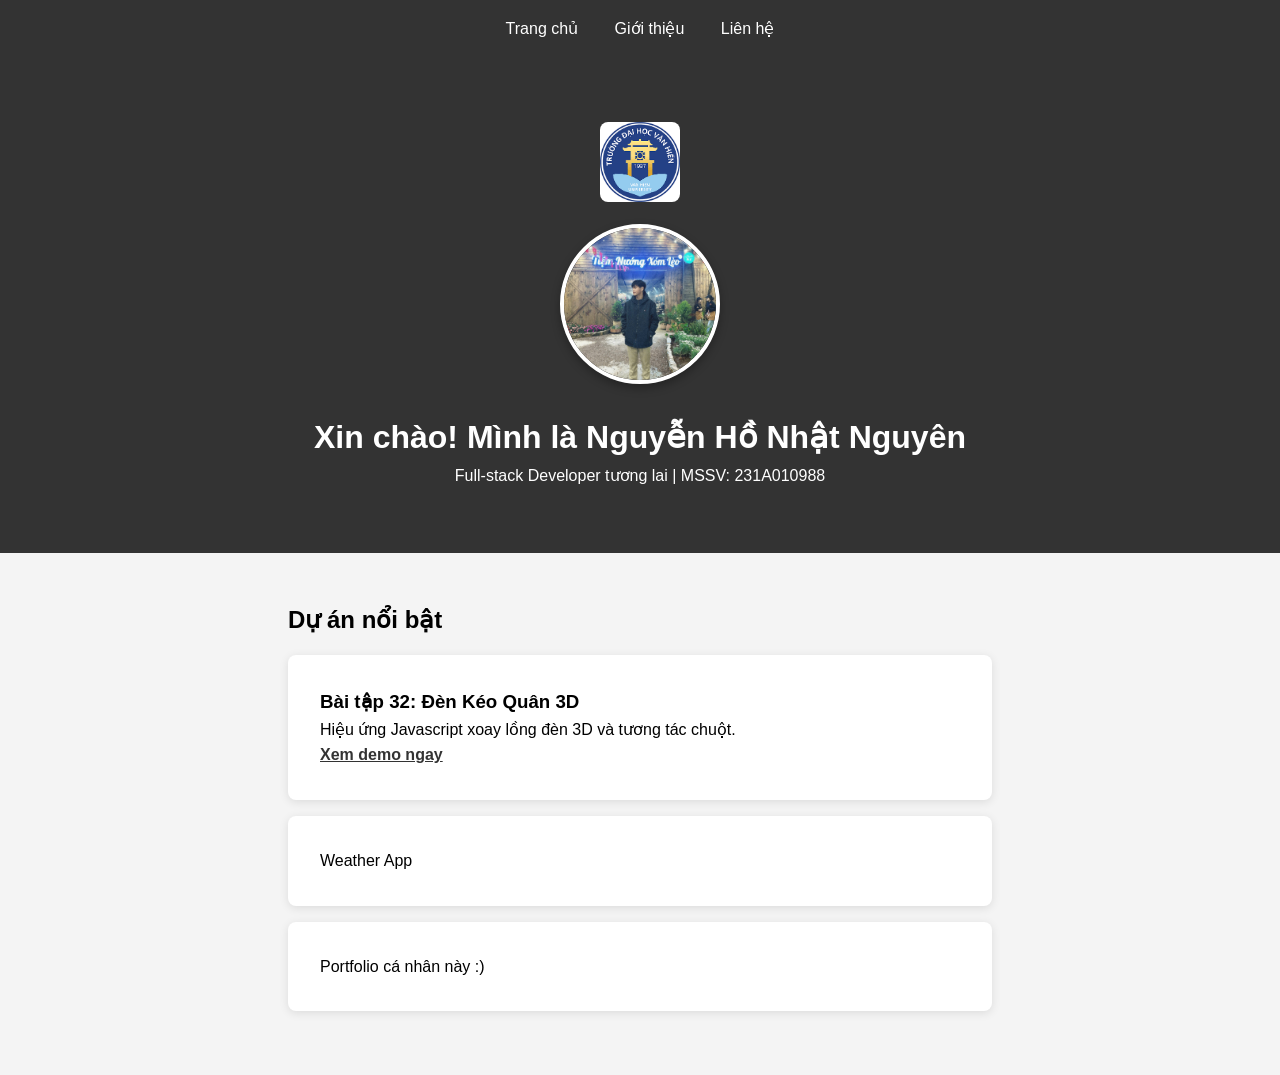
<file: index.html>
<!DOCTYPE html>
<html lang="vi">
<head>
    <meta charset="UTF-8">
    <meta name="viewport" content="width=device-width, initial-scale=1.0">
    <title>Nguyễn Hồ Nhật Nguyên - Portfolio</title>
    <link rel="stylesheet" href="css/style.css">
</head>
<body>
    <nav>
        <a href="index.html">Trang chủ</a>
        <a href="about.html">Giới thiệu</a>
        <a href="contact.html">Liên hệ</a>
    </nav>

    <header>
        <img src="images/logo.png" alt="Logo" style="width: 80px; margin-bottom: 15px; border-radius: 8px;">
        
        <br>

        <img src="images/avatar.jpg" alt="Nhật Nguyên" 
             style="width: 160px; height: 160px; object-fit: cover; border-radius: 50%; border: 4px solid white; box-shadow: 0 4px 10px rgba(0,0,0,0.3); margin-bottom: 20px;">
        
        <h1>Xin chào! Mình là Nguyễn Hồ Nhật Nguyên</h1>
        <p>Full-stack Developer tương lai | MSSV: 231A010988</p>
    </header>

    <section>
        <h2>Dự án nổi bật</h2>
        <div class="project">
            <h3>Bài tập 32: Đèn Kéo Quân 3D</h3>
            <p>Hiệu ứng Javascript xoay lồng đèn 3D và tương tác chuột.</p>
            <a href="denkeoquan.html" style="color: #333; font-weight: bold; text-decoration: underline;">Xem demo ngay</a>
        </div>
        
        <div class="project">Weather App</div>
        <div class="project">Portfolio cá nhân này :)</div>
    </section>

    <script src="js/script.js"></script>
</body>
</html>
</file>
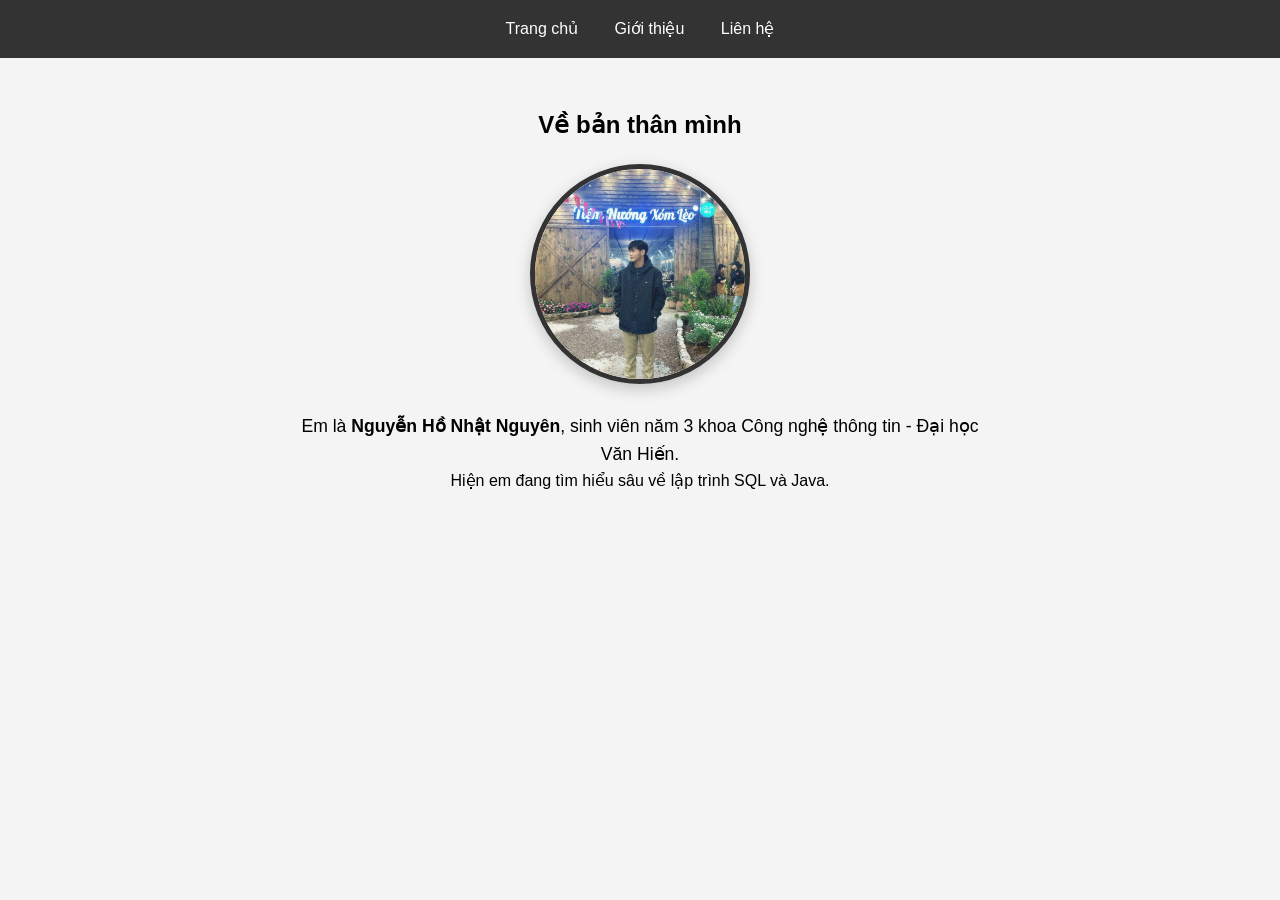
<file: about.html>
<!DOCTYPE html>
<html lang="vi">
<head>
    <meta charset="UTF-8">
    <meta name="viewport" content="width=device-width, initial-scale=1.0">
    <title>Giới thiệu - Nhật Nguyên</title>
    <link rel="stylesheet" href="css/style.css">
</head>
<body>
    <nav>
        <a href="index.html">Trang chủ</a> 
        <a href="about.html">Giới thiệu</a> 
        <a href="contact.html">Liên hệ</a>
    </nav>
    <section style="text-align: center;">
        <h2>Về bản thân mình</h2>
        
        <img src="images/avatar.jpg" alt="Nhật Nguyên" 
             style="width:220px; height:220px; object-fit: cover; border-radius:50%; 
                    margin-top: 20px; border: 5px solid #333; box-shadow: 0 5px 15px rgba(0,0,0,0.2);">
        
        <p style="margin-top: 20px; font-size: 1.1em;">
            Em là <strong>Nguyễn Hồ Nhật Nguyên</strong>, sinh viên năm 3 khoa Công nghệ thông tin - Đại học Văn Hiến.
        </p>
        <p>Hiện em đang tìm hiểu sâu về lập trình SQL và Java.</p>
    </section>
</body>
</html>
</file>
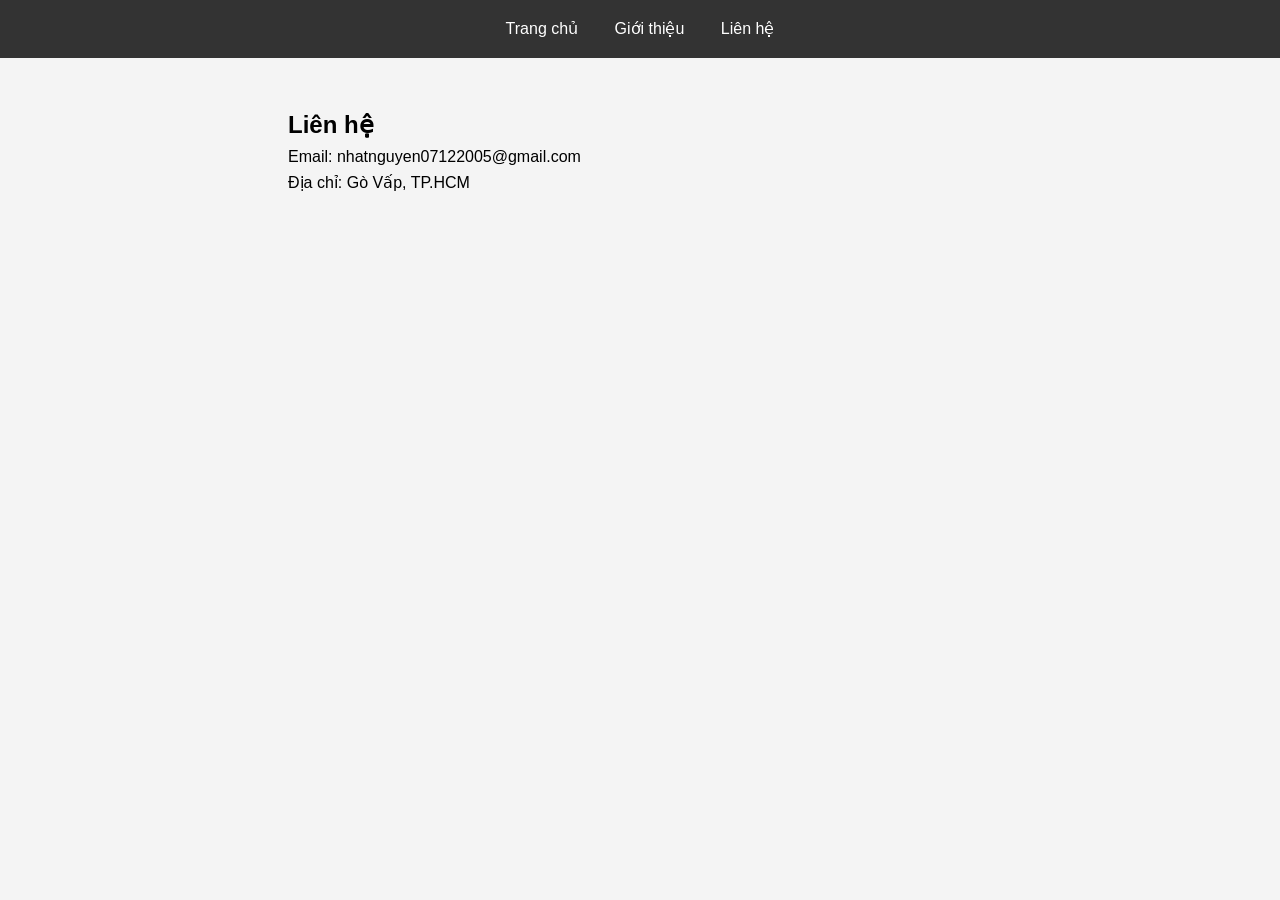
<file: contact.html>
<!DOCTYPE html>
<html lang="vi">
<head>
    <meta charset="UTF-8">
    <title>Liên hệ - Nhật Nguyên</title>
    <link rel="stylesheet" href="css/style.css">
</head>
<body>
    <nav><a href="index.html">Trang chủ</a> <a href="about.html">Giới thiệu</a> <a href="contact.html">Liên hệ</a></nav>
    <section>
        <h2>Liên hệ</h2>
        <p>Email: nhatnguyen07122005@gmail.com</p>
        <p>Địa chỉ: Gò Vấp, TP.HCM</p>
    </section>
</body>
</html>
</file>
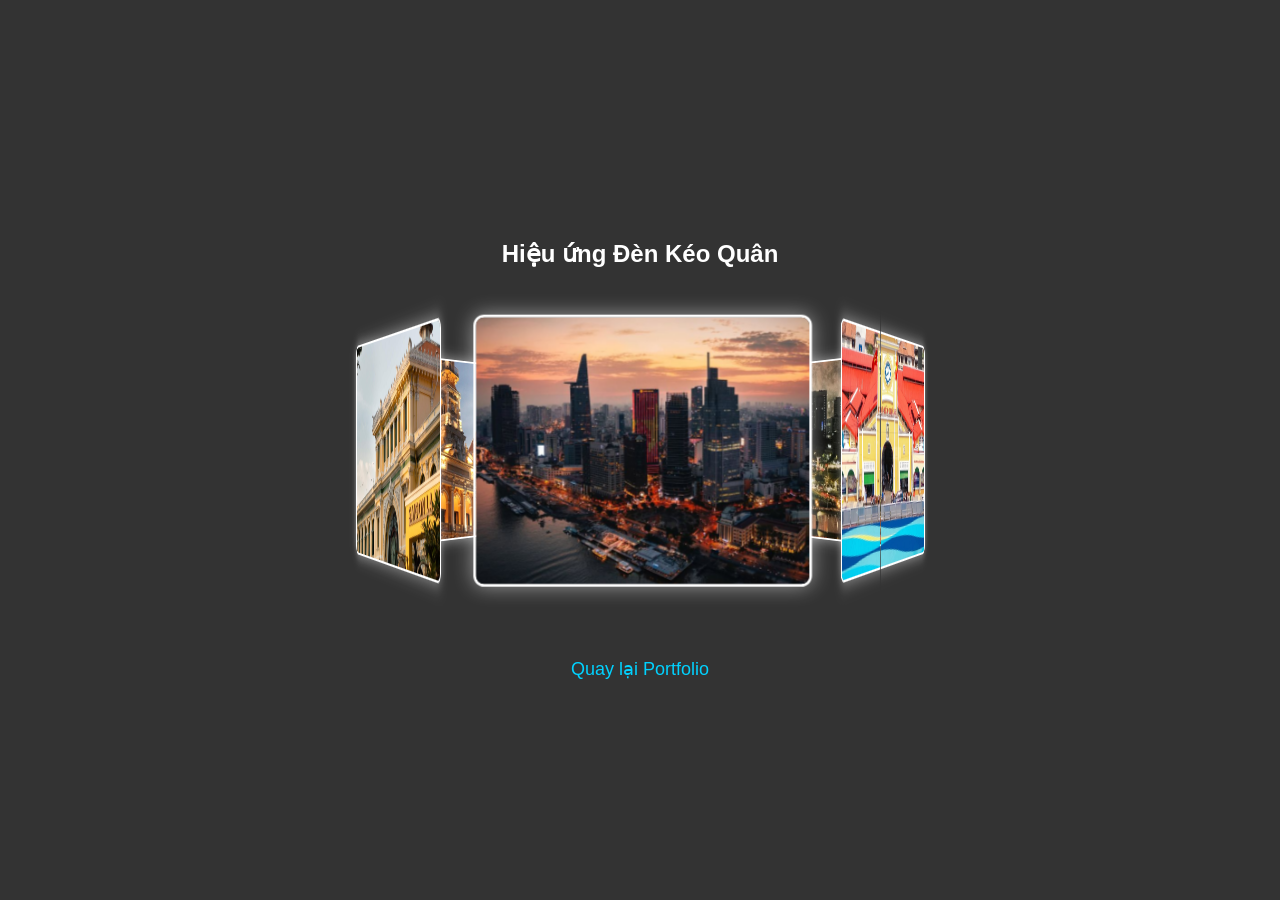
<file: denkeoquan.html>
<!DOCTYPE html>
<html lang="vi">
<head>
    <meta charset="UTF-8">
    <meta name="viewport" content="width=device-width, initial-scale=1.0">
    <title>Đèn Kéo Quân - Bài 32</title>
    <link rel="stylesheet" href="denkeoquan.css">
</head>
<body>
    <div class="container">
        <h2>Hiệu ứng Đèn Kéo Quân</h2>
        <div class="scene">
            <div class="carousel">
                <div class="panel"><img src="images/1.jpg" alt="Ảnh 1"></div>
                <div class="panel"><img src="images/2.jpg" alt="Ảnh 2"></div>
                <div class="panel"><img src="images/3.jpg" alt="Ảnh 3"></div>
                <div class="panel"><img src="images/4.jpg" alt="Ảnh 4"></div>
                <div class="panel"><img src="images/5.jpg" alt="Ảnh 5"></div>
                <div class="panel"><img src="images/6.jpg" alt="Ảnh 6"></div>
            </div>
        </div>
        <a href="index.html" class="back-link">Quay lại Portfolio</a>
    </div>

    <script src="denkeoquan.js"></script>
</body>
</html>
</file>
<file: css/style.css>
* { margin: 0; padding: 0; box-sizing: border-box; }

body { 
    font-family: 'Segoe UI', sans-serif; 
    line-height: 1.6; 
    background: #f4f4f4; 
}

nav { 
    background: #333; 
    padding: 1rem; 
    text-align: center; 
}

nav a { 
    color: white; 
    margin: 0 1rem; 
    text-decoration: none; 
}

header { 
    text-align: center; 
    padding: 4rem 2rem; 
    background: #333; 
    color: white; 
}

section { 
    padding: 3rem; 
    max-width: 800px; 
    margin: 0 auto; 
}

.project { 
    background: white; 
    padding: 2rem; 
    margin: 1rem 0; 
    border-radius: 8px; 
    box-shadow: 0 2px 10px rgba(0,0,0,0.1); 
}
</file>
<file: denkeoquan.css>
body {
    font-family: Arial, sans-serif;
    display: flex;
    justify-content: center;
    align-items: center;
    height: 100vh;
    background-color: #333;
    color: white;
    margin: 0;
}

.container {
    text-align: center;
}

.scene {
    width: 250px;
    height: 200px;
    margin: 80px auto;
    perspective: 1000px;
}

.carousel {
    width: 100%;
    height: 100%;
    position: absolute;
    transform-style: preserve-3d;
    animation: spin 15s infinite linear;
}

.panel {
    position: absolute;
    width: 250px;
    height: 200px;
    left: 0;
    top: 0;
}

.panel img {
    width: 100%;
    height: 100%;
    object-fit: cover;
    border: 2px solid #fff;
    border-radius: 8px;
    box-shadow: 0 0 15px rgba(255, 255, 255, 0.5);
    transition: all 0.3s ease; 
    cursor: pointer;
}

.panel img:hover {
    transform: scale(1.15);
    box-shadow: 0 0 30px rgba(255, 255, 255, 1);
}

/* Các góc quay cho 6 mặt */
.panel:nth-child(1) { transform: rotateY(0deg) translateZ(250px); }
.panel:nth-child(2) { transform: rotateY(60deg) translateZ(250px); }
.panel:nth-child(3) { transform: rotateY(120deg) translateZ(250px); }
.panel:nth-child(4) { transform: rotateY(180deg) translateZ(250px); }
.panel:nth-child(5) { transform: rotateY(240deg) translateZ(250px); }
.panel:nth-child(6) { transform: rotateY(300deg) translateZ(250px); }

@keyframes spin {
    from { transform: rotateY(0deg); }
    to { transform: rotateY(360deg); }
}

.back-link {
    display: inline-block;
    margin-top: 30px;
    color: #00d2ff;
    text-decoration: none;
    font-size: 18px;
}
</file>
